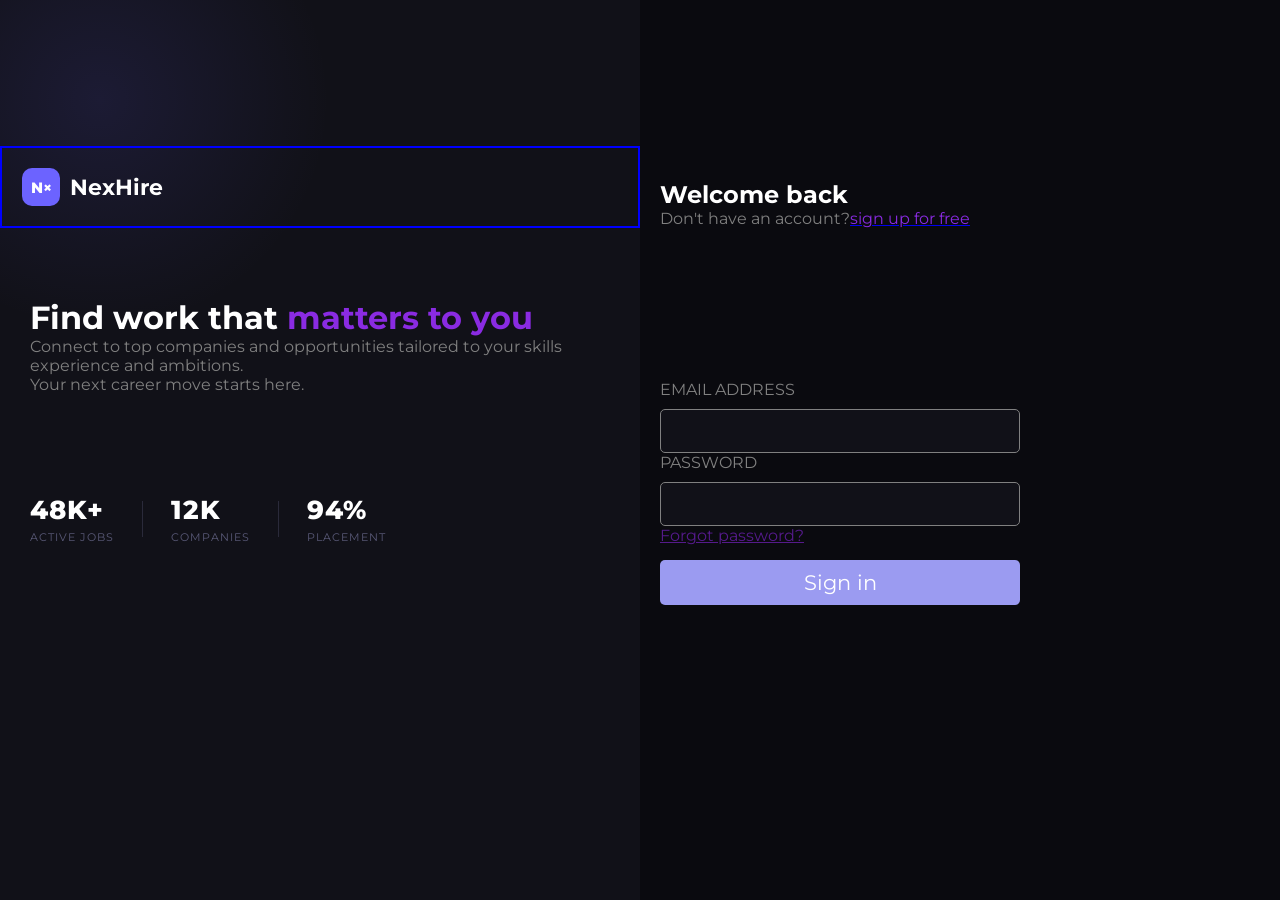
<file: Job_Finder/frontend/HTML/login.html>
<!DOCTYPE html>
<html lang="en">
<head>
    <meta charset="UTF-8">
    <meta name="viewport" content="width=device-width, initial-scale=1.0">
    <title>Log in</title>
    <link rel="stylesheet" href="../CSS/login.css">
    <link href="https://fonts.googleapis.com/css2?family=Montserrat:wght@300;400;500;600;700&display=swap" rel="stylesheet">
    
</head>
<body>
    <div class="main-container">
            <div class="half" style="background-color: #111118;">
                <div class="content">
                    <div class="logo">
                        <div class="logo-icon">N×</div>
                        <span class="logo-text">NexHire</span>
                    </div>
                    <div class="box">
                        <h1><span style="color:white;">Find work that</span><span style="color: blueviolet;"> matters to you</span></h1>
                        <p>
                            Connect to top companies and opportunities
                            tailored to your skills experience and ambitions.<br>
                            Your next career move starts here.
                        </p>
                    </div>
                    <div class="box">
                        <div class="stat-row">
                            <div class="stat">
                                <span class="stat-num">48K+</span>
                                <span class="stat-label">Active Jobs</span>
                            </div>
                            <div class="stat-divider"></div>
                            <div class="stat">
                                <span class="stat-num">12K</span>
                                <span class="stat-label">Companies</span>
                            </div>
                            <div class="stat-divider"></div>
                            <div class="stat">
                                <span class="stat-num">94%</span>
                                <span class="stat-label">Placement</span>
                            </div>
                        </div>
                    </div>
                </div>
            </div>
            <div class="half" style="background-color: #0a0a0f;">
                <div class="content">
                    <div class="first">
                        <h2>Welcome back</h2>
                        <span>Don't have an account?<a href="../HTML/index.html"><span style="color:blueviolet; font-size:1rem;">sign up for free</span></a></span>
                    </div>
                    <div>
                        <div class="input">
                            <label for="email">EMAIL ADDRESS</label>
                            <input id="email" type="email">
                            <label for="password">PASSWORD</label>
                            <input id="password" type="password">
                            <a href="">Forgot password?</a>
                            <div class="button">
                                <button id="btn">Sign in</button>
                            </div>
                        </div>
                       
                    </div>
                    
                </div>
            </div>
    </div>
    <script src="../JS/app.js"></script>
</body>
</html>
</file>
<file: Job_Finder/frontend/CSS/login.css>
*{
    margin: 0;
    box-sizing: border-box;
}

body{
    height: 100vh;
    font-family:"Montserrat", sans-serif;
}

.main-container{
    display: flex;
    height: 100%;
}

h1, h2, h3, .logo{
   font-family:"Montserrat", sans-serif;
  color: white;
}

.logo {
  display: flex;
  align-items: center;
  gap: 10px;
  margin-bottom: 40px;
  border: 2px solid blue;
  padding: 20px;
}

.logo-icon {
  width: 38px;
  height: 38px;
  background: #6c63ff;
  border-radius: 10px;
  display: flex;
  align-items: center;
  justify-content: center;
  font-family: 'Montserrat', sans-serif;
  font-weight: 800;
  font-size: 15px;
  color: white;
}

.logo-text {
  font-family: 'Montserrat', sans-serif;
  font-weight: 700;
  font-size: 22px;
  color: white;
}

.half{
 
    width: 100%;
    display: flex;
    flex-direction: column;
    background-color: black;
    color:grey;
}

.box{
    padding: 30px;
  
}

.stat-row {
  display: flex;
  gap: 28px;
  align-items: center;
  margin-top: 40px;
 
}

.stat {
  display: flex;
  flex-direction: column;
  gap: 4px;
 
}

.stat-num {
  font-family: 'Montserrat', sans-serif;
  font-size: 26px;
  font-weight: 800;
  color: white;
  letter-spacing: 1px;
}

.stat-label {
  font-size: 11px;
  color: #5a5a78;
  text-transform: uppercase;
  letter-spacing: 1px;
}

.stat-divider {
  width: 1px;
  height: 36px;
  background: #2a2a3a;
}

.content{
   
    display: flex;
    flex-direction: column;
    justify-content: center;
    height:80%;
   
   
}

.first{
    display: flex;
    flex-direction: column;
    height:100%;
    padding:20px;
    height:200px;
}

.input{
    display: flex;
    flex-direction: column;
    height:100%;
    padding:20px;
    height: 200px;
}

button{
    border: none;
    border-radius: 5px;
    width:60%;
    padding: 10px;
    margin-top: 15px;
    background-color:rgb(155, 155, 241);
    transition: transform 0.2s ease, box-shadow 0.2s ease;
    color: white;
    font-size:1.3rem;
    font-family:"Montserrat", sans-serif ;
}

button:hover{
    cursor: pointer;
    transform: translateY(-2px);
    box-shadow: 0 8px 20px rgba(108, 99, 255, 0.35);
}

input{
    padding: 10px;
    width: 60%;
    margin-top:10px;
    outline: none;
    border:1px solid grey;
    border-radius: 5px;
    color: grey;
    background-color:#111118 ;
    font-size: 1.2rem;
  
}



input:focus {
  border-color: #6c63ff;
  box-shadow: 0 0 0 3px rgba(108, 99, 255, 0.15);
  transition: all 0.2s ease;
}

@keyframes shake {
  0% { transform: translateX(0); }
  20% { transform: translateX(-6px); }
  40% { transform: translateX(6px); }
  60% { transform: translateX(-6px); }
  80% { transform: translateX(6px); }
  100% { transform: translateX(0); }
}

.shake {
  animation: shake 0.3s;
  border: 2px solid red;
}


@keyframes fadeUp {
  from {
    opacity: 0;
    transform: translateY(20px);
  }
  to {
    opacity: 1;
    transform: translateY(0);
  }
}

.logo        { animation: fadeUp 0.5s ease forwards; }
.hero-title  { animation: fadeUp 0.6s ease 0.1s both; }
.hero-desc   { animation: fadeUp 0.6s ease 0.2s both; }
.stat-row    { animation: fadeUp 0.6s ease 0.3s both; }



.half:first-child {
  background: #111118;
  position: relative;
  overflow: hidden;
}

.half:first-child::before {
  content: '';
  position: absolute;
  top: -150px;
  left: -150px;
  width: 500px;
  height: 500px;
  background: radial-gradient(circle, rgba(108,99,255,0.12) 0%, transparent 65%);
  pointer-events: none;
}

@media (max-width: 768px) {
  .main-container {
    flex-direction: column;
  }

  .half {
    width: 100%;
    height: auto;
  }

  .content {
    height: auto;
    padding: 20px;
  }

  .logo {
    margin-bottom: 20px;
    padding: 15px;
  }

  .box {
    padding: 20px;
  }

  .stat-row {
    gap: 20px;
    flex-wrap: wrap;
  }

  input {
    width: 80%;
  }

  button {
    width: 80%;
  }
}




@media (max-width: 480px) {
  .main-container {
    flex-direction: column;
  }

  .half:first-child {
    display: none; /* hide left panel for small screens */
  }

  .half {
    width: 100%;
    height: 100%;
    justify-content: center;
  }

  .content {
    padding: 20px;
    height: auto;
  }

  .first {
    padding: 10px;
    height: auto;
  }

  .input {
    padding: 10px;
    height: auto;
  }

  input {
    width: 100%;
    font-size: 1rem;
  }

  button {
    width: 100%;
    font-size: 1.1rem;
  }

  h2 {
    font-size: 1.4rem;
  }

  span {
    font-size: 0.9rem;
  }
}
</file>
